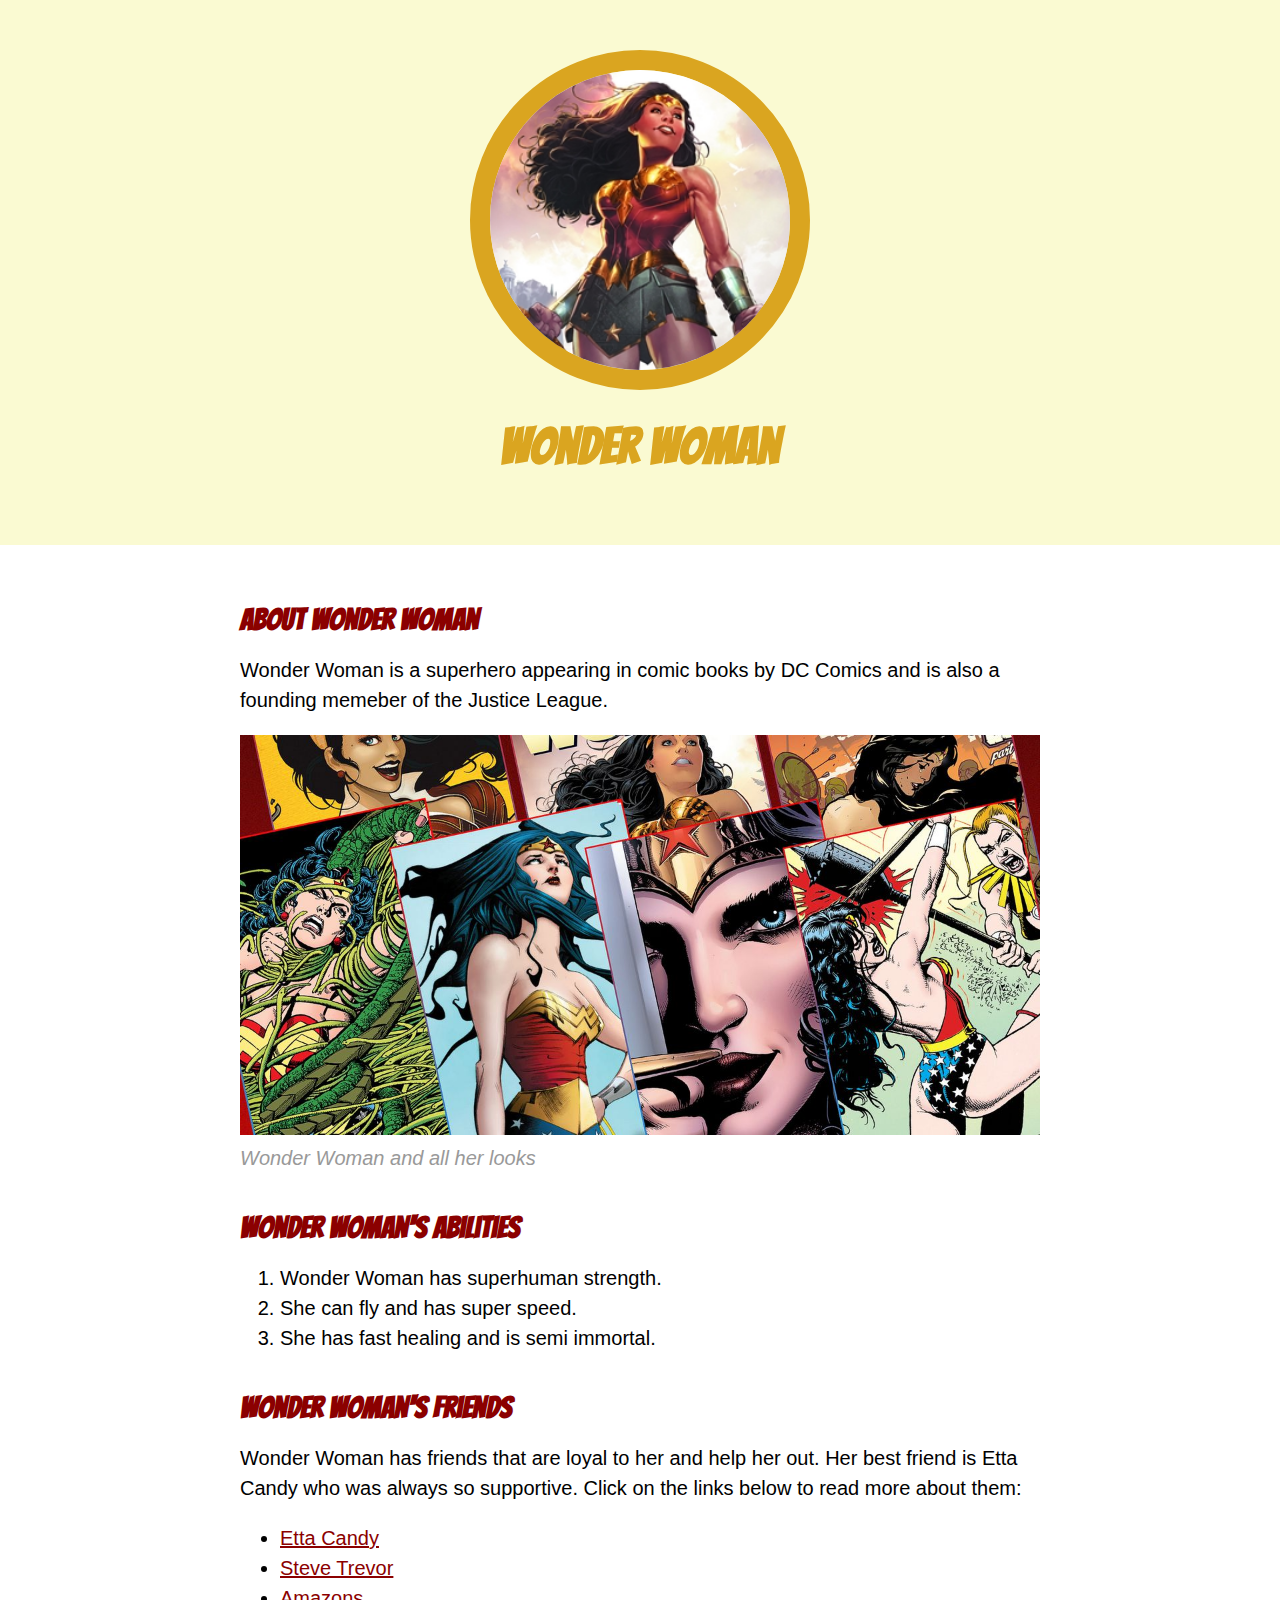
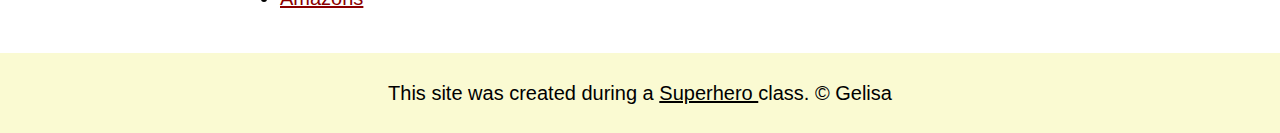
<file: index.html>
<!DOCTYPE html>
<html>
<head>
	<title>Wonder Woman</title>
	<link rel="icon" href="img/miniwonderwoman.jpeg">
	<link href="https://fonts.googleapis.com/css2?family=Bangers&display=swap" rel="stylesheet">
	<link rel="stylesheet" type="text/css" href="css/hero.css">
</head>
<body>
	<!-- header element-->
	<header>
		<img src="img/miniwonderwoman.jpeg">
		<h1>Wonder Woman</h1>
	</header>

	<!-- main element -->
	<main>
		<h2>About Wonder Woman</h2>
		<p>Wonder Woman is a superhero appearing in comic books by DC Comics and is also a founding memeber of the Justice League. </p>
		<img src="img/wonderwoman.jpeg">
		<p class="caption">Wonder Woman and all her looks</p>

		<!-- Abilities -->
		<h2>Wonder Woman's Abilities</h2>
		<ol>
			<li>Wonder Woman has superhuman strength.</li>
			<li>She can fly and has super speed.</li>
			<li>She has fast healing and is semi immortal.</li>
		</ol>

		<!-- Friends -->
		<h2>Wonder Woman's Friends</h2>
		<p>Wonder Woman has friends that are loyal to her and help her out. Her best friend is Etta Candy who was always so supportive. Click on the links below to read more about them:</p>
		<ul>
			<li><a target="_blank" href="https://dcextendeduniverse.fandom.com/wiki/Etta_Candy">Etta Candy</a></li>
			<li><a target="_blank" href="https://wonder-woman.fandom.com/wiki/Steve_Trevor">Steve Trevor</a></li>
			<li><a target="_blank" href="https://en.wikipedia.org/wiki/Amazons_(DC_Comics)">Amazons</a></li>
		</ul>
	</main>

	<!-- Footer Element -->
	<footer>
		<p>This site was created during a <a href="https://superhero.com">Superhero </a> class. &copy; Gelisa</p>

	</footer>

</body>
</html>
</file>
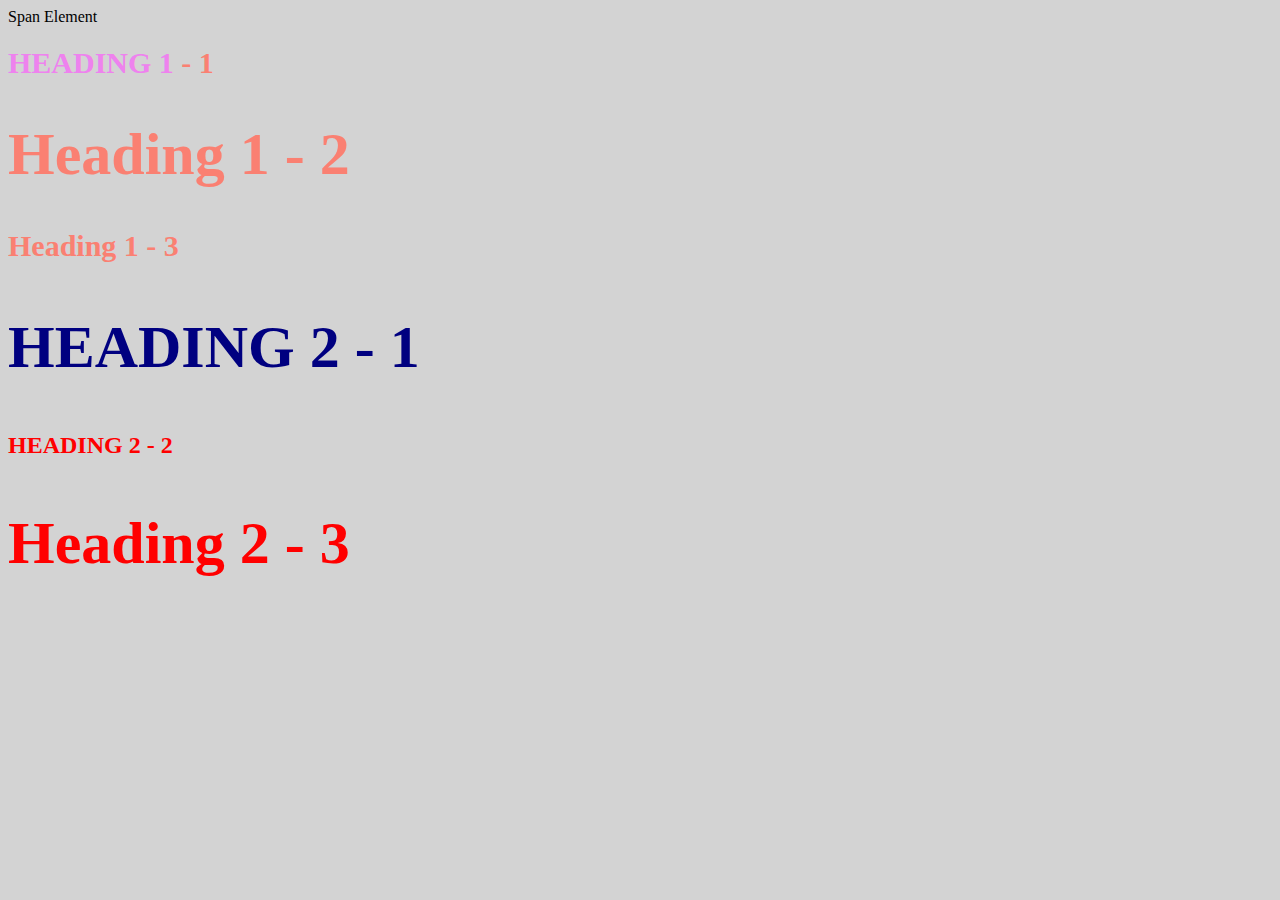
<file: style-test.html>
<!DOCTYPE html>
<html>
<head>
	<title>Style test</title>
	<link rel="stylesheet" type="text/css" href="css/test.css">
</head>
<body>
	<span>Span Element</span>
	<h1 class="uppercase"><span>Heading 1</span> - 1</h1>
	<h1 class="big">Heading 1 - 2</h1>
	<h1>Heading 1 - 3</h1>
	<h2 class="big uppercase">Heading 2 - 1</h2>
	<h2 class="uppercase">Heading 2 - 2</h2>
	<h2 class="big">Heading 2 - 3</h2>

</body>
</html>
</file>
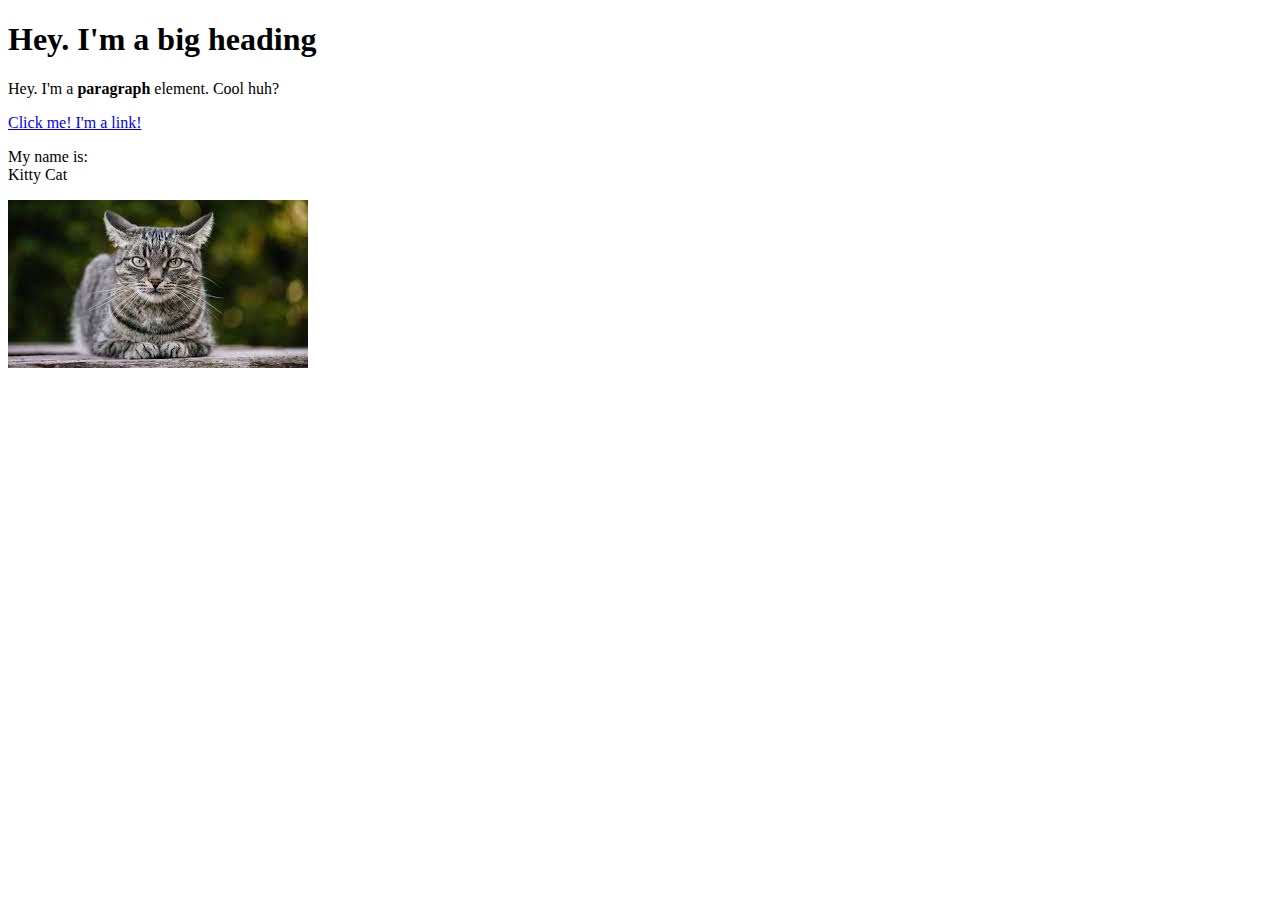
<file: test.html>
<!DOCTYPE html>
<html>
<head>
	<title>Test Page</title>
</head>
<body>
	<h1>Hey. I'm a big heading</h1>
	<p>Hey. I'm a <b>paragraph</b> element. Cool huh?</p>
	<a href="http://google.com" target="_blank" title="Let's go to google">Click me! I'm a link!</a>
	<p>My name is:<br>
	Kitty Cat</p>
	<img src="img/cat.jpg">
</body>
</html>
</file>
<file: css/hero.css>
body{
	margin: 0;
	font-family: helvetica, Arial, sans-serif;
	font-size: 20px;
	line-height: 30px;
}

header{
	background-color: lightgoldenrodyellow;
	text-align: center;
	padding-top: 50px;
	padding-bottom: 50px;
}

h1, h2{
	font-family: 'Bangers', cursive;
}

/* header styles */


header h1{
	color: goldenrod;
	font-size: 50px;
}

header img{
	border-radius: 170px;
	width: 300px;
	border: 20px solid goldenrod;
}

main{
	max-width: 800px;
	margin: 0 auto;
	padding: 20px;
}

main img{
	max-width: 100%;
}

h2{
	font-size: 30px;
	color: darkred;
	margin: 40px 0 10px;
}

a{
	color: darkred;
}
a:hover{
	color: goldenrod;
}

footer{
	background-color: lightgoldenrodyellow;
	text-align: center;
	color: black;
	padding: 25px;
}

footer p{
	margin: 0;
}
footer a{
	color: black;
}
footer a:hover{
	opacity: .5;
}


p.caption{
	color: #999999;
	font-style: italic;
	margin-top: 0;
}
</file>
<file: css/test.css>
body{
	background-color: lightgrey;
}
h1{
	font-size: 30px;
	color: salmon;
}

h2{
	color: red;
}

.big{
	font-size: 60px;
}
.uppercase{
	text-transform: uppercase;
}
.big.uppercase{
	color: navy;
}

h1 span{
	color: violet;
}
</file>
